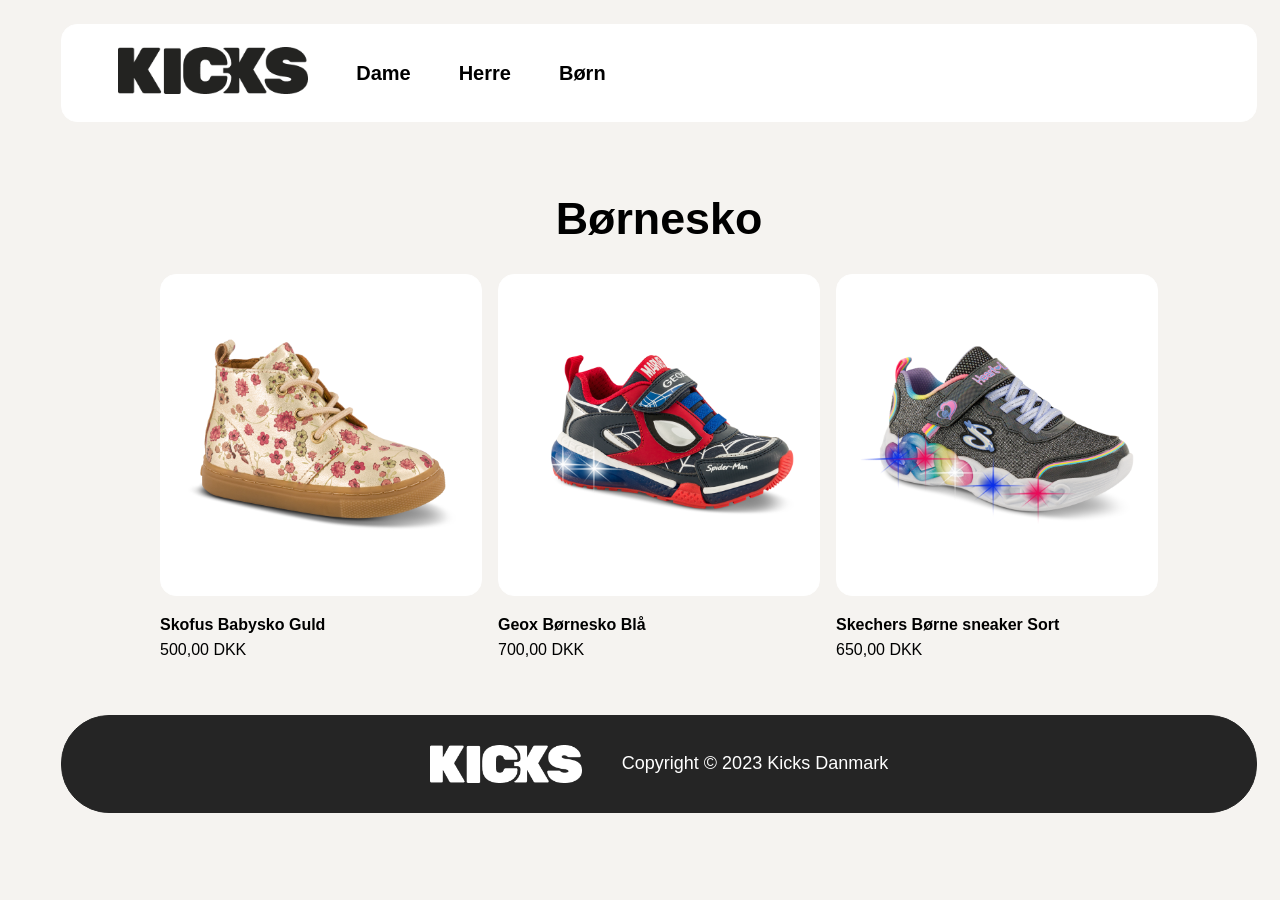
<file: barn.html>
<!DOCTYPE html>
<html lang="da">
  <head>
    <meta charset="UTF-8" />
    <meta name="viewport" content="width=device-width, initial-scale=1.0" />
    <title>Sko & Tricks Børnesko</title>
    <link rel="stylesheet" href="/styles/style.css" />
  </head>
  <body>
    <header>
      <a href="index.html" >
        <img
          src="billeder/kicks_logo_black.png"
          alt="Shoes for Kicks - Danmark"
        />
      </a>
      <nav>
        <ul>
          <li><a href="dame.html">Dame</a></li>
          <li><a href="herre.html">Herre</a></li>
          <li><a href="barn.html">Børn</a></li>
        </ul>
      </nav>
    </header>
    <main >
      <h1>Børnesko</h1>
      <div class="article_wrapper">
        <article>
          <div class="product_container">
            <img
              src="billeder/child/Skofus Babysko Guld.webp"
              alt="Skofus Babysko Guld"
            />
          </div>
          <div>
            <p>Skofus Babysko Guld</p>
            <b>500,00 DKK</b>
          </div>
        </article>
        <article>
          <div class="product_container">
          <img
              src="billeder/child/Geox Børnesko Blå.webp"
              alt="Geox Børnesko Blå"
            />
          </div>
          <div>
            <p>Geox Børnesko Blå</p>
            <b>700,00 DKK</b>
          </div>
        </article>
        <article>
          <div class="product_container">
            <img
              src="billeder/child/Skechers Børne sneaker Sort.webp"
              alt="Skechers Børne sneaker Sort"
            />
          </div>
          <div>
            <p>Skechers Børne sneaker Sort</p>
            <b>650,00 DKK</b>
          </div>
        </article>
      </div>
    </main>
    <footer>
      <img
          src="billeder/kicks_logo_white.png"
          alt="Shoes for Kicks - Danmark"
        />
        <small>Copyright © 2023 Kicks Danmark</small>
    </footer>
  </body>
</html>
</file>
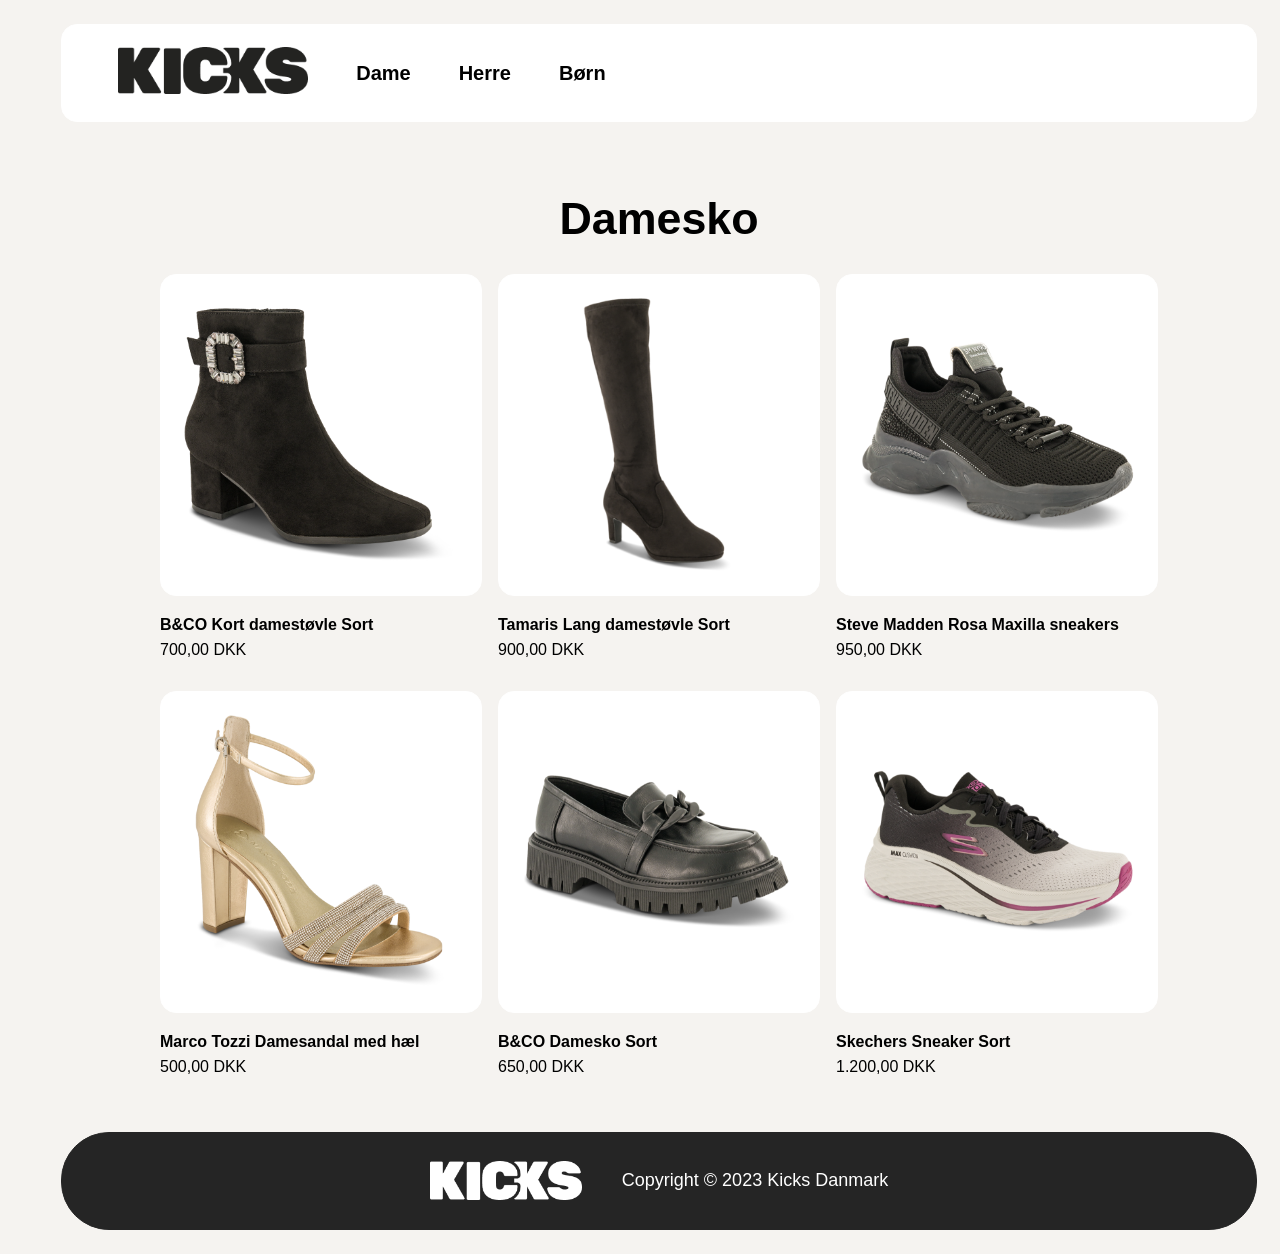
<file: dame.html>
<!DOCTYPE html>
<html lang="da">
  <head>
    <meta charset="UTF-8" />
    <meta name="viewport" content="width=device-width, initial-scale=1.0" />
    <title>Sko & Tricks Damesko</title>
    <link rel="stylesheet" href="/styles/style.css" />
  </head>
  <body>
    <header>
      <a href="index.html">
        <img
          src="billeder/kicks_logo_black.png"
          alt="Shoes for Kicks - Danmark"
        />
      </a>
      <nav>
        <ul>
          <li><a href="dame.html">Dame</a></li>
          <li><a href="herre.html">Herre</a></li>
          <li><a href="barn.html">Børn</a></li>
        </ul>
      </nav>
    </header>
    <main>
      <h1>Damesko</h1>
      <div class="article_wrapper">
        <article>
          <div class="product_container">
            <img
              src="billeder/women/B&CO Kort damestøvleSort.webp"
              alt="B&CO Kort damestøvle Sort"
            />
          </div>
          <div>
            <p>B&CO Kort damestøvle Sort</p>
            <b>700,00 DKK</b>
          </div>
        </article>
        <article>
          <div class="product_container">
            <img
              src="billeder/women/Tamaris Lang damestøvle Sort.webp"
              alt="Tamaris Lang damestøvle Sort"
            />
          </div>
          <div>
            <p>Tamaris Lang damestøvle Sort</p>
            <b>900,00 DKK</b>
          </div>
        </article>
        <article>
          <div class="product_container">
            <img
              src="billeder/women/Steve Madden Rosa Maxilla sneakers.webp"
              alt="Steve Madden Rosa Maxilla sneakers"
            />
          </div>
          <div>
            <p>Steve Madden Rosa Maxilla sneakers</p>
            <b>950,00 DKK</b>
          </div>
        </article>
        <article>
          <div class="product_container">
            <img
              src="billeder/women/Marco Tozzi Damesandal med hæl.webp"
              alt="Marco Tozzi Damesandal med hæl"
            />
          </div>
          <div>
            <p>Marco Tozzi Damesandal med hæl</p>
            <b>500,00 DKK</b>
          </div>
        </article>
        <article>
          <div class="product_container">
            <img
              src="billeder/women/B&CO Damesko Sort.webp"
              alt="B&CO Damesko Sort"
            />
          </div>
          <div>
            <p>B&CO Damesko Sort</p>
            <b>650,00 DKK</b>
          </div>
        </article>
        <article>
          <div class="product_container">
            <img
              src="billeder/women/Skechers Sneaker Sort.webp"
              alt="Skechers Sneaker Sort"
            />
          </div>
          <div>
            <p>Skechers Sneaker Sort</p>
            <b>1.200,00 DKK</b>
          </div>
        </article>
      </div>
    </main>
    <footer>
      <img
          src="billeder/kicks_logo_white.png"
          alt="Shoes for Kicks - Danmark"
        />
        <small>Copyright © 2023 Kicks Danmark</small>
    </footer>
  </body>
</html>
</file>
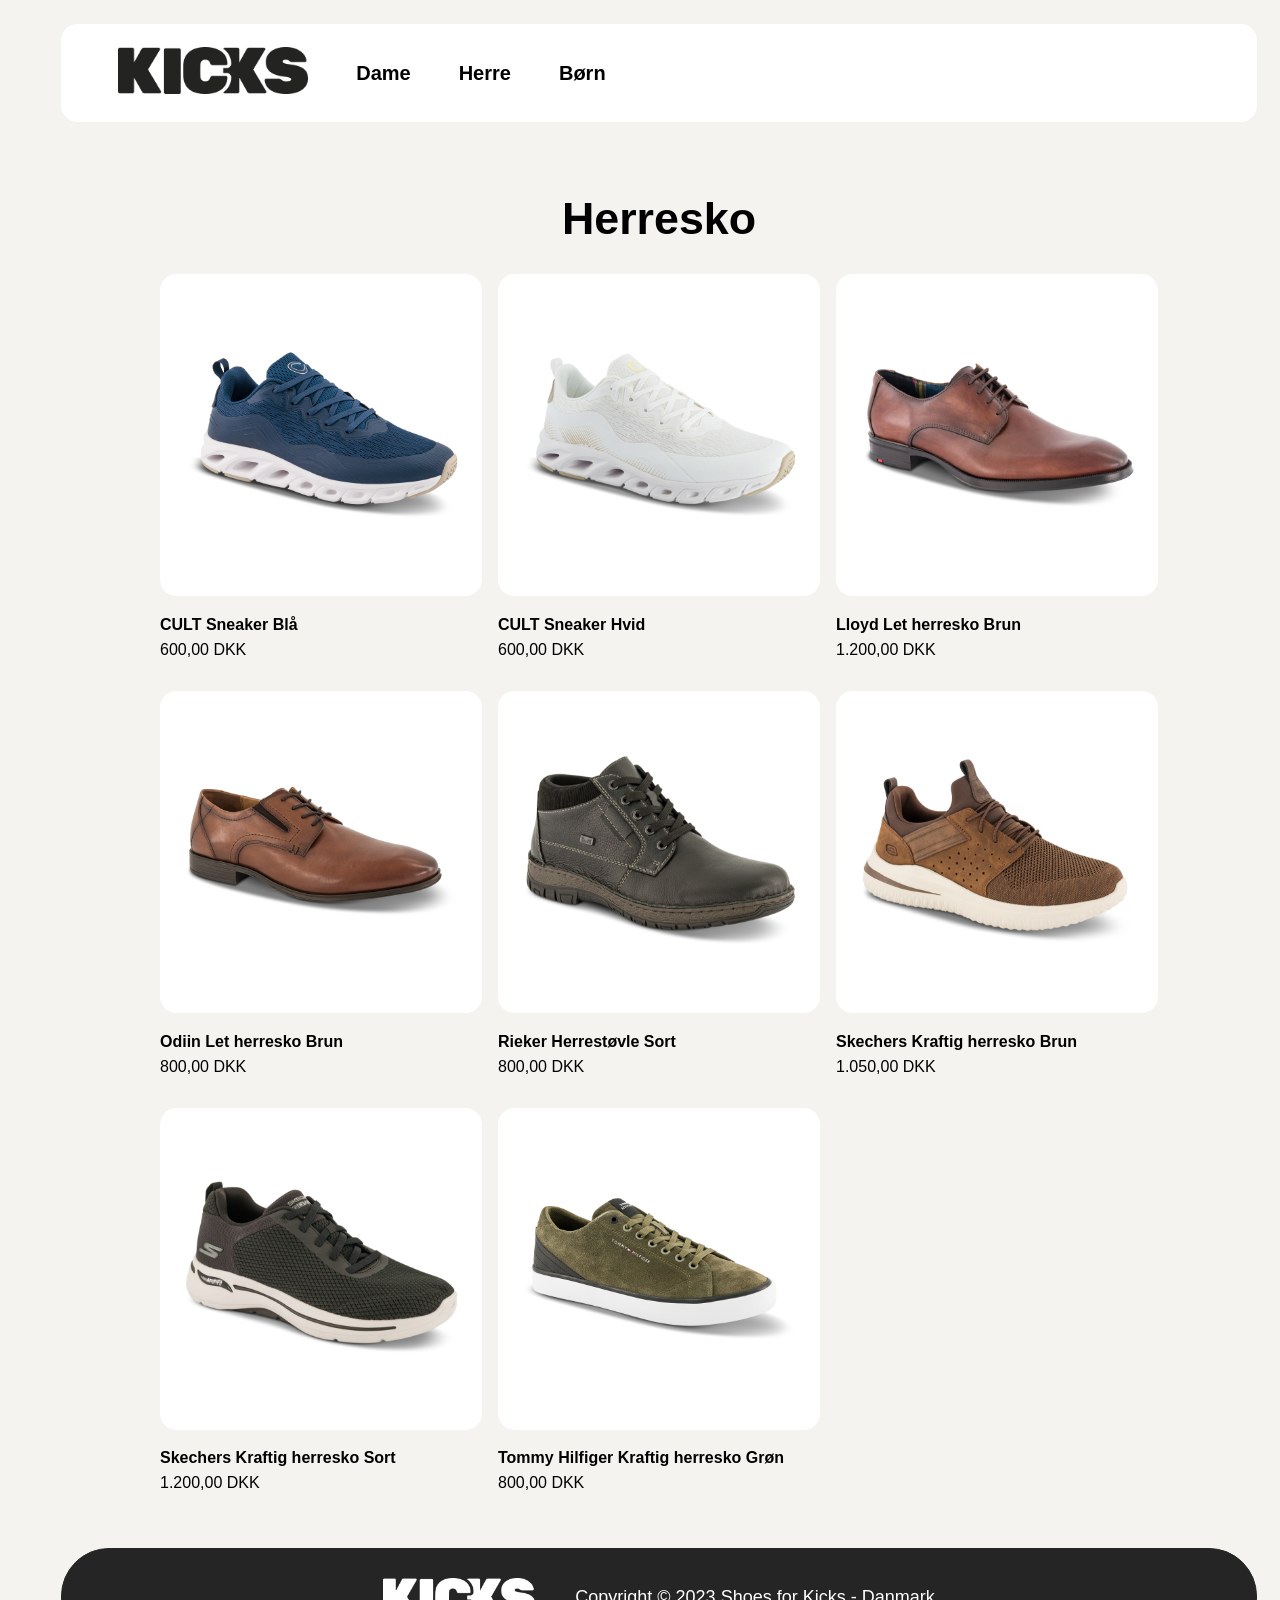
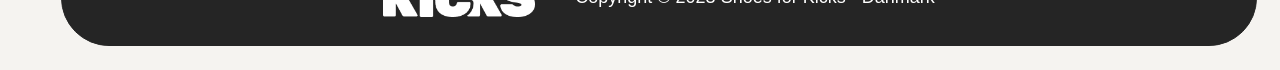
<file: herre.html>
<!DOCTYPE html>
<html lang="da">
  <head>
    <meta charset="UTF-8" />
    <meta name="viewport" content="width=device-width, initial-scale=1.0" />
    <title>Sko & Tricks Herresko</title>
    <link rel="stylesheet" href="/styles/style.css" />
  </head>
  <body>
    <header>
      <a  href="index.html" >
        <img
          src="billeder/kicks_logo_black.png"
          alt="Shoes for Kicks - Danmark"
        />
      </a>
      <nav>
        <ul >
          <li><a href="dame.html">Dame</a></li>
          <li><a href="herre.html">Herre</a></li>
          <li><a href="barn.html">Børn</a></li>
        </ul>
      </nav>
    </header>
    <main>
      <h1>Herresko</h1>
      <div class="article_wrapper">
        <article>
          <div class="product_container">
            <img
              src="billeder/men/CULT Sneaker Blå.webp"
              alt="CULT Sneaker Blå"
            />
          </div>
          <div>
            <p>CULT Sneaker Blå</p>
            <b>600,00 DKK</b>
          </div>
        </article>
        <article>
          <div class="product_container">
            <img
              src="billeder/men/CULT Sneaker Hvid.webp"
              alt="CULT Sneaker Hvid"
            />
          </div>
          <div>
            <p>CULT Sneaker Hvid</p>
            <b>600,00 DKK</b>
          </div>
        </article>
        <article>
          <div class="product_container">
            <img
              src="billeder/men/Lloyd Let herresko Brun.webp"
              alt="Lloyd Let herresko Brun"
            />
          </div>
          <div>
            <p>Lloyd Let herresko Brun</p>
            <b>1.200,00 DKK</b>
          </div>
        </article>
        <article>
          <div class="product_container">
            <img
              src="billeder/men/Odiin Let herresko Brun.webp"
              alt="Odiin Let herresko Brun"
            />
          </div>
          <div>
            <p>Odiin Let herresko Brun</p>
            <b>800,00 DKK</b>
          </div>
        </article>
        <article>
          <div class="product_container">
            <img
              src="billeder/men/Rieker Herrestøvle Sort.webp"
              alt="Rieker Herrestøvle Sort"
            />
          </div>
          <div>
            <p>Rieker Herrestøvle Sort</p>
            <b>800,00 DKK</b>
          </div>
        </article>
        <article>
          <div class="product_container">
            <img
              src="billeder/men/Skechers Kraftig herresko Brun.webp"
              alt="Skechers Kraftig herresko Brun"
            />
          </div>
          <div>
            <p>Skechers Kraftig herresko Brun</p>
            <b>1.050,00 DKK</b>
          </div>
        </article>
        <article>
          <div class="product_container">
            <img
              src="billeder/men/Skechers Kraftig herresko Sort.webp"
              alt="Skechers Kraftig herresko Sort"
            />
          </div>
          <div>
            <p>Skechers Kraftig herresko Sort</p>
            <b>1.200,00 DKK</b>
          </div>
        </article>
        <article>
          <div class="product_container">
            <img
              src="billeder/men/Tommy Hilfiger Kraftig herresko Grøn.webp"
              alt="Tommy Hilfiger Kraftig herresko Grøn"
            />
          </div>
          <div>
            <p>Tommy Hilfiger Kraftig herresko Grøn</p>
            <b>800,00 DKK</b>
          </div>
        </article>
      </div>
    </main>
    <footer>
      <img
          src="billeder/kicks_logo_white.png"
          alt="Shoes for Kicks - Danmark"
        />
      <small>Copyright © 2023 Shoes for Kicks - Danmark</small>
    </footer>
  </body>
</html>
</file>
<file: styles/style.css>
/* #region Variables */

:root {
    --body-bg-color: rgba(238, 235, 229, 0.562);
    --header-bg-color: white;
    --products-bg-color: white;
    --primary-text-color: black;
    --footer-bg-color: rgb(37, 37, 37);
    --footer-text-color: white;
    --span-text-color:rgb(29, 101, 255);
}

/* #endregion */


/* #region Resets */

html {
    font-family:Arial, Helvetica, sans-serif;
    background-color: var(--body-bg-color);
    display: grid;
    grid-template-columns: 1fr;
    place-items: center;
}

body {
    box-sizing: border-box;
    margin: 0;
    max-width: 98%;
}

h1, p, a, ul {
    margin: 0;
    padding: 0;
    list-style: none;
    text-decoration: none;
}

/* #endregion */


/* Text */



h1, p {
    color: var(--primary-text-color);
}

h1 {
    font-size: 2.8em;
    line-height: 2.5em;
}

p {
    font-weight: bolder;
    line-height: 2em;
    margin-top: 0.8em;
}

b {
    font-weight: normal;
}

a {
    color: var(--primary-text-color);
    font-weight: bold;
    font-size: 1.25em;
}

small {
    font-size: large;
}


/* #region Header, Footer & Navigation */

header, footer {
    height: 6em;
    margin: 1.5em 3em;
    display: flex;
    align-items: center;
}

header {
    background-color: var(--header-bg-color);
    border: solid 1px var(--header-bg-color);
    border-radius: 1em;
    padding: 0 3.5em;
    gap: 3em;
}

header img,
footer img {
    width: 9.5em;
    height: auto;
}

nav ul {
    display: flex;
    /* justify-content: flex-start; */
    gap: 3em;
}

footer {
    background-color: var(--footer-bg-color);
    color: var(--footer-text-color);
    justify-content: center;
    border: solid 1px var(--footer-bg-color);
    border-radius: 3em;
    padding: 0 20em;
    gap: 2.5em;
}

/* #endregion */



/* Main content */

main {
    margin: 0 10em;
    display: flex;
    flex-direction: column;
    align-items: center;
    padding: 1em 0 2em 0;
}

.article_wrapper {
    display: grid;
    grid-template-columns: 1fr 1fr 1fr;
    gap: 2em 1em;
}


article {
    display: flex;
    flex-direction: column;
    justify-content: space-between;
    /* height: auto;
    width: 100%; */
}

.product_container {
    border: solid 1px var(--products-bg-color);
    border-radius: 1em;
    background-color: var(--products-bg-color);
    width: 20em;
    height: 20em;
    display: grid;
    place-items: center;
}

/* index.html specific styling */

.article_wrapper_index {
    grid-template-columns: 1fr;
}

figure img {
    width: 100%;
}

span {
    color: var(--span-text-color);
}
</file>
